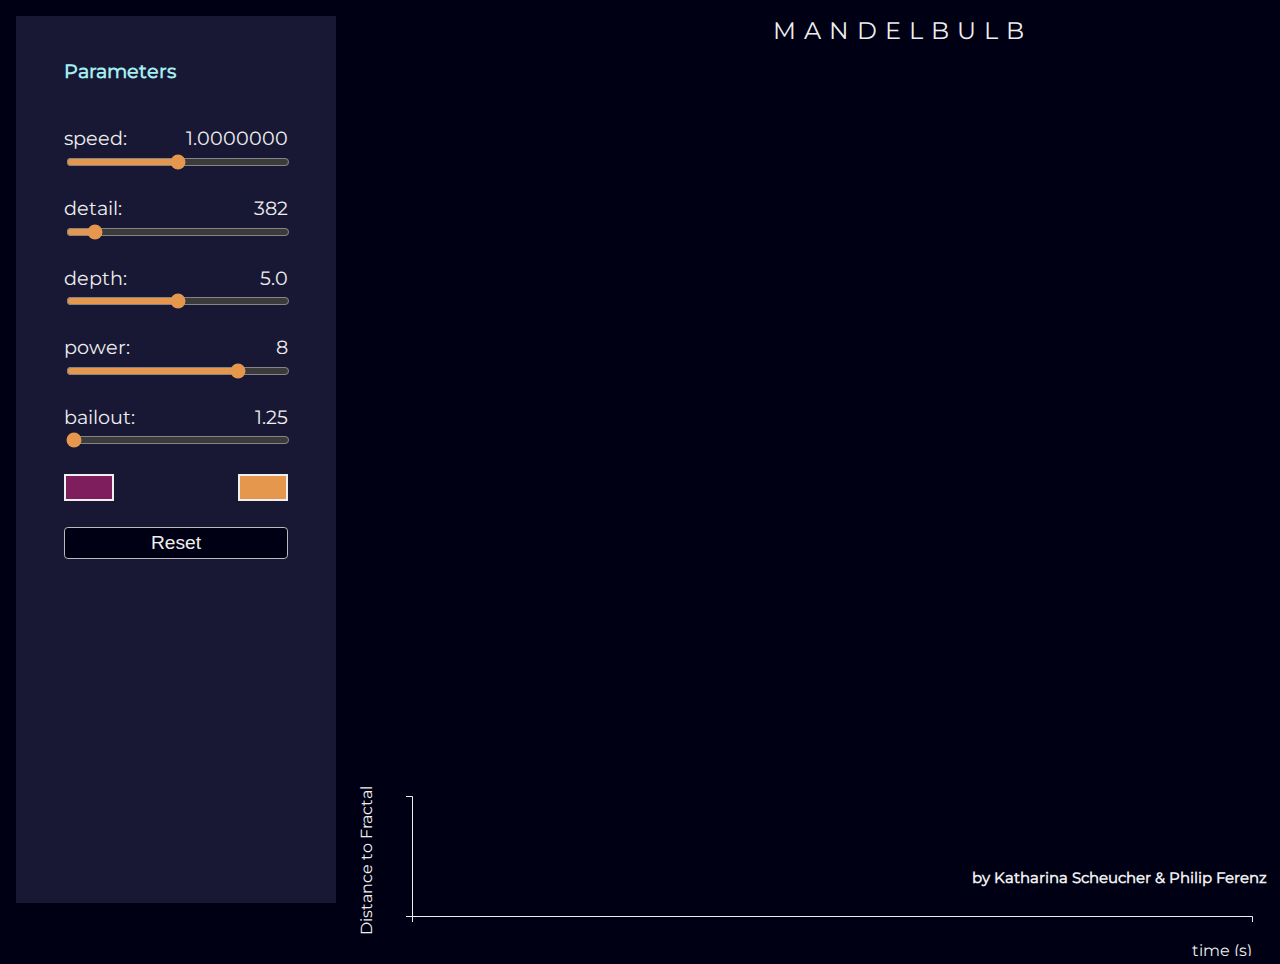
<file: index.html>
<!DOCTYPE html>
<html lang="en">
<head>
    <title>"RTV"</title>
    <meta charset="UTF-8">
    <link rel="stylesheet" href="src/style.css">

    <!-- shaders -->
    <script src="src/shaders/mandelbulb.frag.wgsl.js"></script>
    <script src="src/shaders/mandelbulb.vert.wgsl.js"></script>

    <!-- dependencies -->
    <script src="res/code/wgpu-matrix.js"></script>
    <script src="res/code/d3.v7.min.js"></script>

    <!-- code -->    
    <script src="src/code/camera.js"></script>
    <script src="src/code.js"></script>
</head>

<body onload="init();">
    <div class="app">
        <div class="ui">
            <div>
                <h3>Parameters</h3>
            </div>
            
            <div>
                <div>
                    <label for="range_scale" title="Controls the speed of camera movement towards the fractal.">speed:</label>
                    <span id="range_scale_value">1</span>
                </div>
                <input type="range" id="range_scale" min="0" max="1" step="0.01" value="0.5">
            </div>
            
            <div>
                <div>
                    <label for="range_epsilon" title="Determines the level of detail by adjusting the threshold for ray marching precision.">detail:</label>
                    <span id="range_epsilon_value">0.001</span>
                </div>
                <input type="range" id="range_epsilon" min="0" max="1" step="0.01" value="0.1">
            </div>
            <div>
                <div>
                    <label for="range_max_iterations" title="Influences the depth complexity of the fractal.">depth:</label>
                    <span id="range_max_iterations_value">5</span>
                </div>
                <input type="range" id="range_max_iterations" min="0" max="1" step="0.01" value="0.1">
            </div>
            <div>
                <div>
                    <label for="range_power" title="Alters the fractal's shape and symmetry. Changing this parameter can significantly transform the fractal's appearance.">power:</label>
                    <span id="range_power_value">12</span>
                </div>
                <input type="range" id="range_power" min="0" max="1" step="0.01" value="0.5">
            </div>
            <div>
                <div>
                    <label for="range_bailout" title="Bailout: Affects the escape condition for fractal iterations. Modifying this parameter can change the depth and detail of the fractal's outer regions.">bailout:</label>
                    <span id="range_bailout_value">12</span>
                </div>
                <input type="range" id="range_bailout" min="0" max="1" step="0.01" value="0">
            </div>


            <div>
                <div>
                    <input id="color_near" type="color" class="aligned_left" value="#7f1e5d">
                    <input id="color_far" type="color" class="aligned_right" value="#e5974d">
                </div>
            </div>

            <div>
                <input type="button" id="button_reset" value="Reset">
            </div>
        </div>

        <div>
                <h1>MANDELBULB</h1>
                <canvas id="surface"></canvas>
                <div id="visualization"></div>
        </div>
    </div>

    <footer class="aligned_right">
        <h3>by Katharina Scheucher & Philip Ferenz</h3>
    </footer>
</body>
</html>
</file>
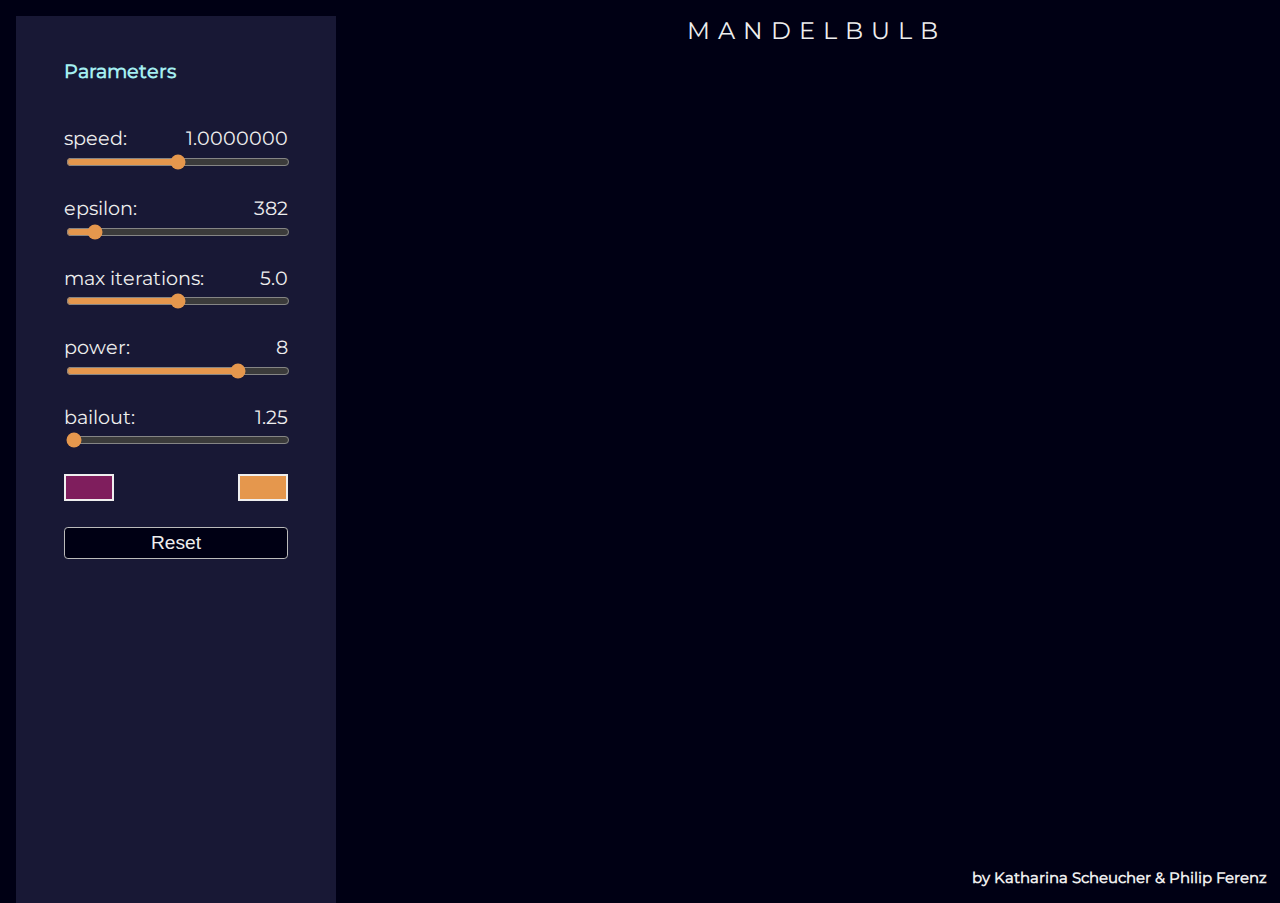
<file: src/index.html>
<!DOCTYPE html>
<html lang="en">
<head>
    <title>"RTV"</title>
    <meta charset="UTF-8">
    <link rel="stylesheet" href="style.css">

    <!-- shaders -->
    <script src="shaders/mandelbulb.frag.wgsl.js"></script>
    <script src="shaders/mandelbulb.vert.wgsl.js"></script>

    <!-- dependencies -->
    <script src="../res/code/wgpu-matrix.js"></script>
    <script src="https://d3js.org/d3.v7.min.js"></script>

    <!-- code -->    
    <script src="code/camera.js"></script>
    <script src="code.js"></script>
</head>

<body onload="init();">
    <div class="app">
        <div class="ui">
            <div>
                <h3>Parameters</h3>
            </div>
            
            <div>
                <div>
                    <label for="range_scale" title="Controls the speed of camera movement towards the fractal. Speed automatically adjusts for closer proximity to ensure detailed exploration.">speed:</label>
                    <span id="range_scale_value">1</span>
                </div>
                <input type="range" id="range_scale" min="0" max="1" step="0.01" value="0.5">
            </div>
            
            <div>
                <div>
                    <label for="range_epsilon" title="Adapts automatically. Determines the level of detail by adjusting the threshold for ray marching precision. Lower values result in finer details.">epsilon:</label>
                    <span id="range_epsilon_value">0.001</span>
                </div>
                <input type="range" id="range_epsilon" min="0" max="1" step="0.01" value="0.1">
            </div>
            <div>
                <div>
                    <label for="range_max_iterations" title="Adapts automatically. Influences the depth complexity of the fractal. Higher values allow deeper exploration into the fractal structure.">max iterations:</label>
                    <span id="range_max_iterations_value">5</span>
                </div>
                <input type="range" id="range_max_iterations" min="0" max="1" step="0.01" value="0.1">
            </div>
            <div>
                <div>
                    <label for="range_power" title="Alters the fractal's shape and symmetry. Changing this parameter can significantly transform the fractal's appearance.">power:</label>
                    <span id="range_power_value">12</span>
                </div>
                <input type="range" id="range_power" min="0" max="1" step="0.01" value="0.5">
            </div>
            <div>
                <div>
                    <label for="range_bailout" title="Bailout: Affects the escape condition for fractal iterations. Modifying this parameter can change the depth and detail of the fractal's outer regions.">bailout:</label>
                    <span id="range_bailout_value">12</span>
                </div>
                <input type="range" id="range_bailout" min="0" max="1" step="0.01" value="0">
            </div>


            <div>
                <div>
                    <input id="color_near" type="color" class="aligned_left" value="#7f1e5d">
                    <input id="color_far" type="color" class="aligned_right" value="#e5974d">
                </div>
            </div>

            <div>
                <input type="button" id="button_reset" value="Reset">
            </div>
        </div>

        <div>
                <h1>MANDELBULB</h1>
                <canvas id="surface"></canvas>
                <div id="visualization"></div>
        </div>
    </div>

    <footer class="aligned_right">
        <h3>by Katharina Scheucher & Philip Ferenz</h3>
    </footer>
</body>
</html>
</file>
<file: src/style.css>
/*#region global*/
/*--------------------------------------------------------------------------------------------------------------------*/

@font-face {
    font-family: Montserrat;
    src: url("../res/Montserrat-Regular.ttf");
}

:root {
    --color_background_ui: rgba(40, 40, 75, 0.6);
    --color_background: #000014;
    --color_foreground: #EEEEEE;
    --color_foreground_inactive: #BBBBBB;
    --color_selection: #AAAAAA;
    --color_accent: #E5974D; /* #88d9ff; */
    --font_size: 1.2em;
}

body {
    background: var(--color_background);
    color: var(--color_foreground);
    font-family: Montserrat;
    margin: 0;
}

h1 {
    font-size: 1.5em;
    letter-spacing: 0.5rem;
    text-transform: uppercase;
    font-weight: 300;
    text-align: center;
}

a {
    color: var(--color_accent);
}

::selection {
    background: var(--color_selection);
  }

/*--------------------------------------------------------------------------------------------------------------------*/
/*#endregion*/


/*#region utility*/
/*--------------------------------------------------------------------------------------------------------------------*/

.aligned_left {
    display: flex;
    align-items: center;
    justify-content: flex-start;
}

.aligned_center {
    display: flex;
    align-items: center;
    justify-content: center;
}

.aligned_right {
    display: flex;
    align-items: center;
    justify-content: flex-end;
}


.active {
    color: var(--color_foreground);
}

.inactive {
    color: var(--color_foreground_inactive);
}


.cohesive {
    margin-bottom: -0.4em;
}

.italic {
    font-style: italic;
}

.bold {
    font-weight: bolder;
}

.space {
    height: 1px;
    margin: 0em;
    padding: 0em;
    border-top: 0.1em solid var(--color_foreground);
}

/*--------------------------------------------------------------------------------------------------------------------*/
/*#endregion*/


/*#region main*/
/*--------------------------------------------------------------------------------------------------------------------*/

html,
body {
    height: 99%; /* prevent overflow slider due to inaccuracies */
}

header {
    height: 5%;
    width: 100%;
}

.app {
    display: flex;
    height: 97%;
    width: 100%;
}

footer {
    float: right;
    height: 5%;
    width: 100%;
    padding-right: 1em;
    font-size: 0.8em;
}

#surface {
    width: 100%;
    height: 100%;
    margin: 0px;
}

#visualization {
    min-height: 13em; 
    max-height: 13em; 
}

.ui {
    height: 100%;
    min-width: 18em;
    max-width: 18em;
    width: 30%;
    margin: 1em;
    padding: 1em;
    background-color: var(--color_background_ui);
    overflow-y: auto;
}

.header-container {
    display: flex;
    justify-content: flex-end;
    align-items: start;
    width: 100%;
    padding-right: 1em; 
    padding-left: 1em;
}
/*#endregion*/


/*#region UI*/
/*--------------------------------------------------------------------------------------------------------------------*/

/* general */

.ui > div {
    display: flex;
    flex-flow: column;
    padding: 0.5em 2.0em 1.0em 2.0em;
}

.ui > div > h3 {
    font-size: 1.2em;
    font-weight: 800;
    color: #A4EFF1;
    display: flex;
    align-items: center;
    justify-content: left;
}

.ui > div > div> label {
    font-size: var(--font_size);
}

.ui > div > div> span {
    font-size: var(--font_size);
}

.ui > div > label:hover, .ui > div > h3:hover {
    color: var(--color_accent);
}

.ui > div > div {
    display: flex;
    justify-content: space-between;
    align-items: center;
    margin-bottom: 0.1em;
}

.app > div {
    display: flex;
    flex-direction: column;
    height: 95vh;
}

/*--------------------------------------------------------------------------------------------------------------------*/
/* slider */

.ui > div > input[type="range"] {
    accent-color: var(--color_accent);
    float: right;
    width: 100%;
}

/*--------------------------------------------------------------------------------------------------------------------*/
/* dropdown */

.ui > div > select {
    width: 100%;
    height: 1.667em;
    background: var(--color_background);
    color: var(--color_foreground);
    border: 1px solid var(--color_foreground);
    border-radius: 0.2em;
    border-color: var(--color_foreground_inactive);
    font-size: var(--font_size);
    transition: 0.25s;
}

.ui > div > select:hover {
    border-color: var(--color_foreground);
}

.ui > div > select > option {
    text-align: center;
    font-size: var(--font_size);
}

/*--------------------------------------------------------------------------------------------------------------------*/
/* checkbox */

.ui > div > input[type="checkbox"] {
    appearance: none;
    float: right;
    width: 1.2em;
    height: 1.2em;
    border-radius: 1em;
    border: 0.1em solid var(--color_foreground_inactive);
    background-color: var(--color_background);
    content: "";
    margin-left: 1em;
}

.ui > div > input[type="checkbox"]:hover {
    border-color: var(--color_foreground);
}

.ui > div > input[type="checkbox"]:checked {
    box-shadow: inset 0 0 0 0.25em var(--color_background);
    background-color: var(--color_accent);
}

/*--------------------------------------------------------------------------------------------------------------------*/
/* button */

.ui > div > input[type="button"] {
    width: 100%;
    border: 1px solid var(--color_foreground_inactive);
    border-radius: 0.2em;
    padding: 0.2em;
    background: var(--color_background);
    color: var(--color_foreground);
    transition: 0.25s;
    font-size: 1.2em;
    margin: auto;
    font-size: var(--font_size);
}

.ui > div > input[type="button"]:hover {
    background: var(--color_secondary);
    color: var(--color_accent);
    border: 1px solid var(--color_foreground);
    cursor: pointer;
}

/*--------------------------------------------------------------------------------------------------------------------*/
/* color picker */

.ui > div > div > input[type="color"] {
	appearance: none;
    border-color: var(--color_foreground);
    border-top-width: 1px;
    border-bottom-width: 1px;
    border-left-width: 0px;
    border-right-width: 0px;
}
.ui > div > div > input[type="color"]::-webkit-color-swatch-wrapper {
	padding: 0;
}
.ui > div > div > input[type="color"]::-webkit-color-swatch {
	border: none;
}

/*--------------------------------------------------------------------------------------------------------------------*/


/*#endregion*/
</file>
